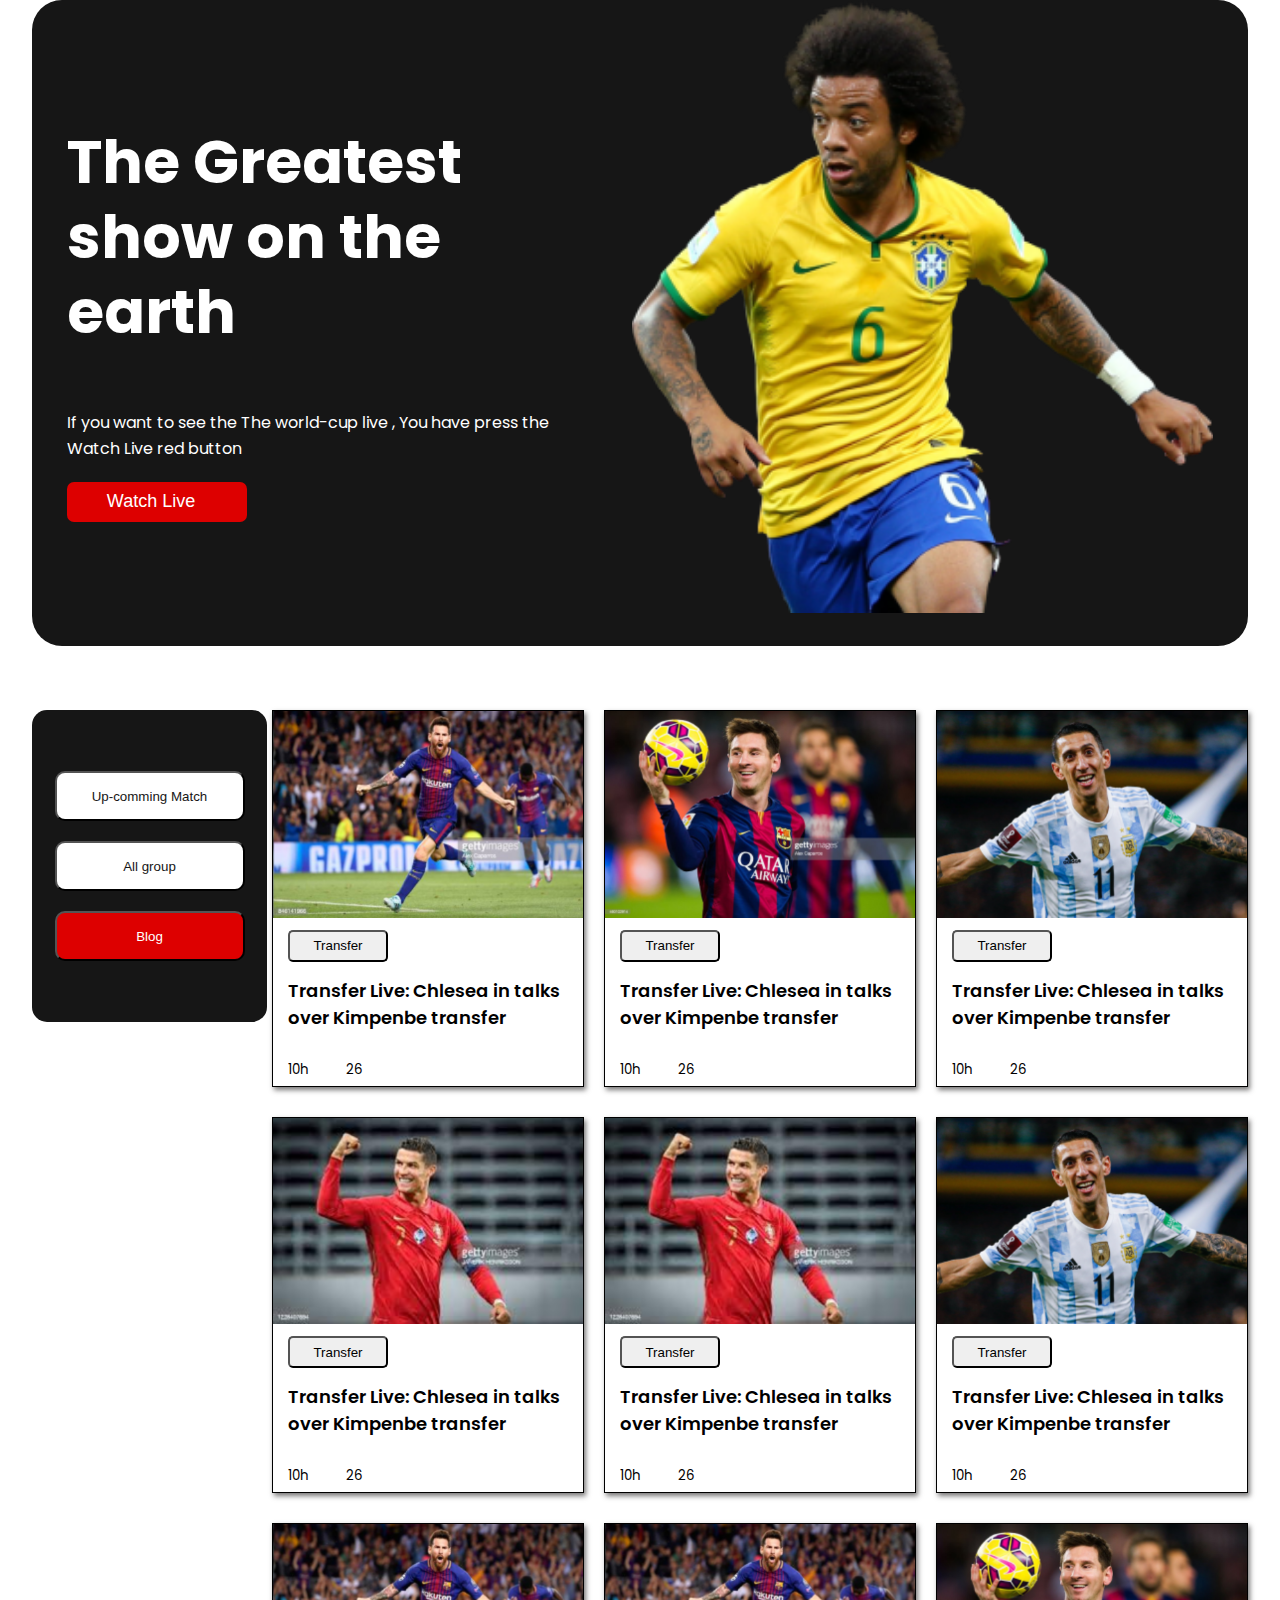
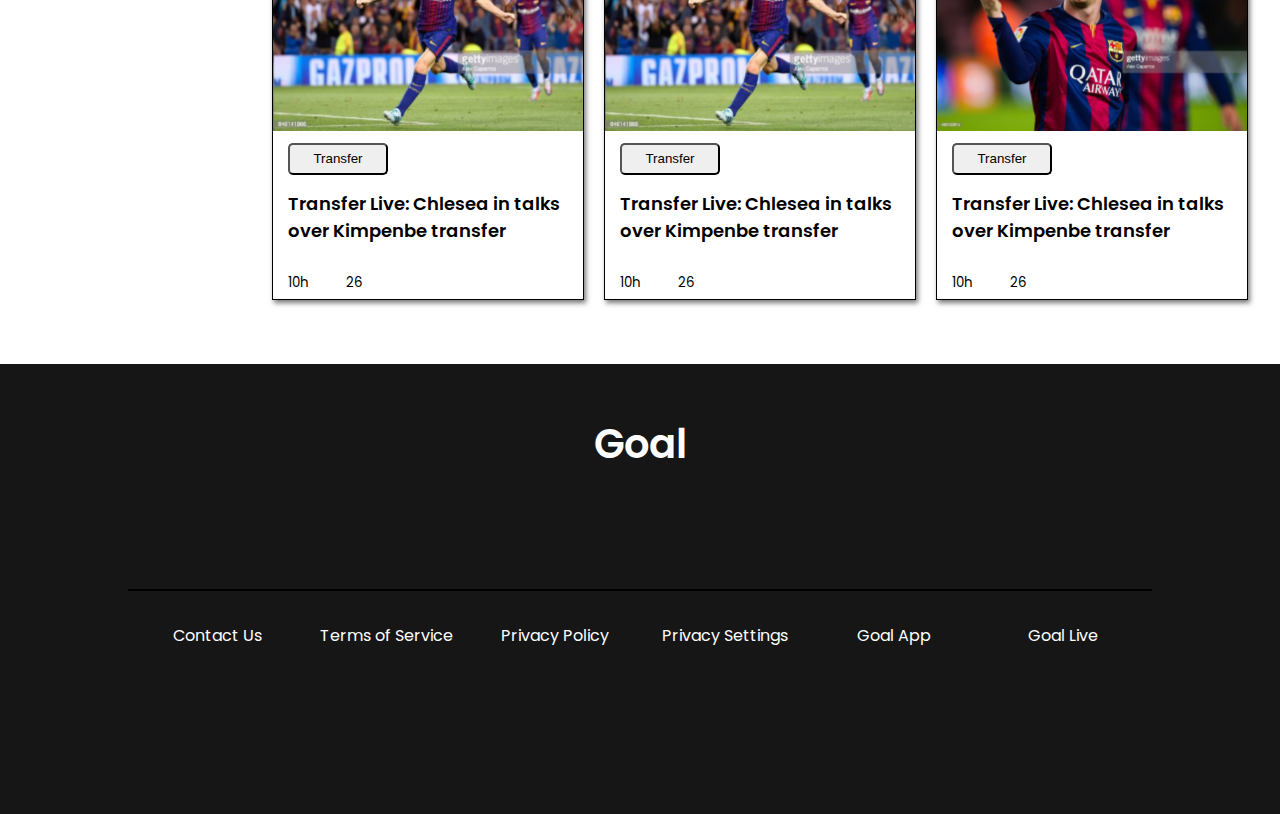
<file: index.html>
<!DOCTYPE html>
<html lang="en">

<head>
  <meta charset="UTF-8" />
  <meta http-equiv="X-UA-Compatible" content="IE=edge" />
  <meta name="viewport" content="width=device-width, initial-scale=1.0" />
  <title> Fifa World Cup</title>
  <link rel="icon" type="icon" href="favicon/football-regular-24.png">

  <!-- font-awesome cdn link  -->
  <link rel="stylesheet" href="https://cdnjs.cloudflare.com/ajax/libs/font-awesome/6.1.1/css/all.min.css"
    integrity="sha512-KfkfwYDsLkIlwQp6LFnl8zNdLGxu9YAA1QvwINks4PhcElQSvqcyVLLD9aMhXd13uQjoXtEKNosOWaZqXgel0g=="
    crossorigin="anonymous" referrerpolicy="no-referrer" />

  <!-- custom css link  -->
  <link rel="stylesheet" href="Styles/style.css" />

</head>

<body>

  <!-- Header section start here  -->

  <header class="header">
    <div class="banner">
      <article class="left">
        <h1 class="banner-title">The Greatest show on the earth</h1>
        <h3 class="banner-subtitle">
          If you want to see the The world-cup live , You have
          press the Watch Live red button
        </h3>

        <a href="#">
          <button class="watch-live" type="button">Watch Live <i
              class="fa-solid fa-greater-than "></i></button></a>
      </article>

      <article class="right">
        <img class="banner-img" src="Picture/Banner Image.png" alt="Banner Player Image" />
      </article>
    </div>
  </header>
  <!----------- Header section end here  ------------->

  <!------------------ main section start here  ------------>
  <main id="main">
    <div class="container">
      <div class="navbar">
        <a href="match.html" target="blank"><button class="nav-item">Up-comming Match</button></a>
        <a href="#"><button class="nav-item">All group</button></a>
        <a href="#main"><button class="nav-item active">Blog</button></a>
      </div>

      <section class="card-section">
        <div class="card">
          <div class="card-header">
            <img class="player-img" src="Player/messi 1.png" alt="Player Img" />
          </div>
          <div class="card-footer">
            <div class="card-footer-text">
              <button type="button" class="transfer">Transfer</button>
              <h3 class="card-title">
                Transfer Live: Chlesea in talks over Kimpenbe transfer
              </h3>
              <br />
              <div class="time-chat">
                <small class="clock">
                  <i class="fa-regular fa-clock"></i> 10h</small>
                <small class="chat"><input type="text" class="chat-input" />
                  <i class="fa-regular fa-comment-dots"></i> 26</small>
              </div>
            </div>
          </div>
        </div>

        <div class="card">
          <div class="card-header">
            <img class="player-img" src="Player/messi 3.png" alt="Player Img" />
          </div>
          <div class="card-footer">
            <div class="card-footer-text">
              <button type="button" class="transfer">Transfer</button>
              <h3 class="card-title">
                Transfer Live: Chlesea in talks over Kimpenbe transfer
                </h2>
                <br />
                <div class="time-chat">
                  <small class="clock">
                    <i class="fa-regular fa-clock"></i> 10h</small>
                  <small class="chat"><input type="text" class="chat-input" />
                    <i class="fa-regular fa-comment-dots"></i> 26</small>
                </div>
            </div>
          </div>
        </div>

        <div class="card">
          <div class="card-header">
            <img class="player-img" src="Player/dimaria.png" alt="Player Img" />
          </div>
          <div class="card-footer">
            <div class="card-footer-text">
              <button type="button" class="transfer">Transfer</button>
              <h3 class="card-title">
                Transfer Live: Chlesea in talks over Kimpenbe transfer
              </h3>
              <br />
              <div class="time-chat">
                <small class="clock">
                  <i class="fa-regular fa-clock"></i> 10h</small>

                <small class="chat"><input type="text" class="chat-input" />
                  <i class="fa-regular fa-comment-dots"></i> 26</small>
              </div>
            </div>
          </div>
        </div>

        <div class="card">
          <div class="card-header">
            <img class="player-img" src="Player/barcelona 2.png" alt="Player Img" />
          </div>
          <div class="card-footer">
            <div class="card-footer-text">
              <button type="button" class="transfer">Transfer</button>
              <h3 class="card-title">
                Transfer Live: Chlesea in talks over Kimpenbe transfer
              </h3>
              <br />
              <div class="time-chat">
                <small class="clock">
                  <i class="fa-regular fa-clock"></i> 10h</small>
                <small class="chat"><input type="text" class="chat-input" />
                  <i class="fa-regular fa-comment-dots"></i> 26</small>
              </div>
            </div>
          </div>
        </div>

        <div class="card">
          <div class="card-header">
            <img class="player-img" src="Player/barcelona 2.png" alt="Player Img" />
          </div>
          <div class="card-footer">
            <div class="card-footer-text">
              <button type="button" class="transfer">Transfer</button>
              <h3 class="card-title">
                Transfer Live: Chlesea in talks over Kimpenbe transfer
                </h2>
                <br />
                <div class="time-chat">
                  <small class="clock">
                    <i class="fa-regular fa-clock"></i> 10h</small>
                  <small class="chat"><input type="text" class="chat-input" />
                    <i class="fa-regular fa-comment-dots"></i> 26</small>
                </div>
            </div>
          </div>
        </div>

        <div class="card">
          <div class="card-header">
            <img class="player-img" src="Player/dimaria.png" alt="Player Img" />
          </div>
          <div class="card-footer">
            <div class="card-footer-text">
              <button type="button" class="transfer">Transfer</button>
              <h3 class="card-title">
                Transfer Live: Chlesea in talks over Kimpenbe transfer
              </h3>
              <br />
              <div class="time-chat">
                <small class="clock">
                  <i class="fa-regular fa-clock"></i> 10h</small>
                <small class="chat"><input type="text" class="chat-input" />
                  <i class="fa-regular fa-comment-dots"></i> 26</small>
              </div>
            </div>
          </div>
        </div>

        <div class="card">
          <div class="card-header">
            <img class="player-img" src="Player/messi 1.png" alt="Player Img" />
          </div>
          <div class="card-footer">
            <div class="card-footer-text">
              <button type="button" class="transfer">Transfer</button>
              <h3 class="card-title">
                Transfer Live: Chlesea in talks over Kimpenbe transfer
              </h3>
              <br />
              <div class="time-chat">
                <small class="clock">
                  <i class="fa-regular fa-clock"></i> 10h</small>
                <small class="chat"><input type="text" class="chat-input" />
                  <i class="fa-regular fa-comment-dots"></i> 26</small>
              </div>
            </div>
          </div>
        </div>

        <div class="card">
          <div class="card-header">
            <img class="player-img" src="Player/messi 1.png" alt="Player Img" />
          </div>
          <div class="card-footer">
            <div class="card-footer-text">
              <button type="button" class="transfer">Transfer</button>
              <h3 class="card-title">
                Transfer Live: Chlesea in talks over Kimpenbe transfer
                </h2>
                <br />
                <div class="time-chat">
                  <small class="clock">
                    <i class="fa-regular fa-clock"></i> 10h</small>
                  <small class="chat">
                    <input type="text" class="chat-input" />
                    <i class="fa-regular fa-comment-dots"></i> 26</small>
                </div>
            </div>
          </div>
        </div>

        <div class="card">
          <div class="card-header">
            <img class="player-img" src="Player/messi 3.png " alt="Player Img" />
          </div>
          <div class="card-footer">
            <div class="card-footer-text">
              <button type="button" class="transfer">Transfer</button>
              <h3 class="card-title">
                Transfer Live: Chlesea in talks over Kimpenbe transfer
              </h3>
              <br />
              <div class="time-chat">
                <small class="clock">
                  <i class="fa-regular fa-clock"></i> 10h</small>
                <small class="chat"><input type="text" class="chat-input" />
                  <i class="fa-regular fa-comment-dots"></i> 26</small>
              </div>
            </div>
          </div>
        </div>
      </section>
    </div>
  </main>
  <!------------------ main section end here  ------------>

  <!--------------footer section start here  ------------>
  <footer id="footer">
    <div class="footer-container">
      <div class="footer-top">
        <p class="footer-title">Goal</p>
      </div>

      <div class="footer-bottom">

        <div class="link"><a href="#">Contact Us</a></div>
        <div class="link"><a href="#">Terms of Service</a></div>
        <div class="link"><a href="#">Privacy Policy</a></div>
        <div class="link"><a href="#">Privacy Settings</a></div>
        <div class="link"><a href="#">Goal App</a></div>
        <div class="link"><a href="#">Goal Live</a></div>


      </div>
    </div>
  </footer>

  <!--------------footer section end here  ------------>


</body>

</html>
</file>
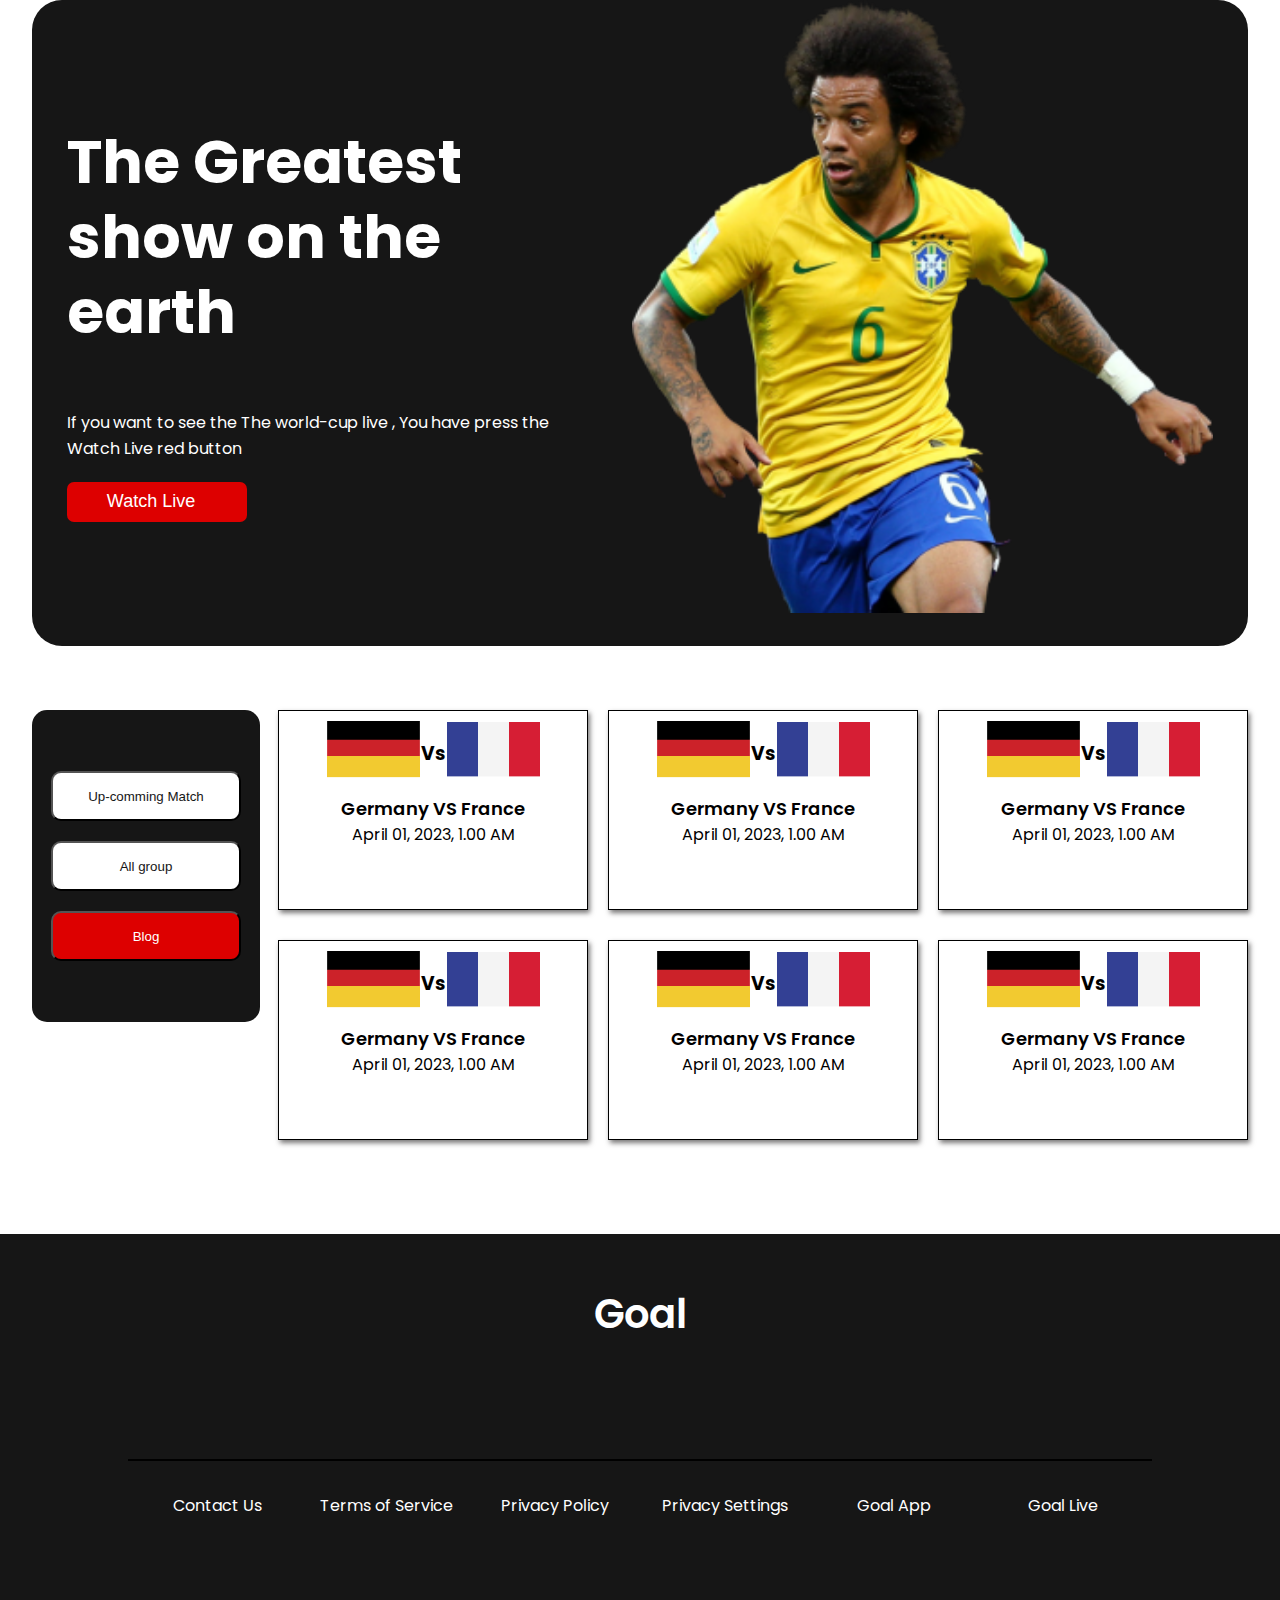
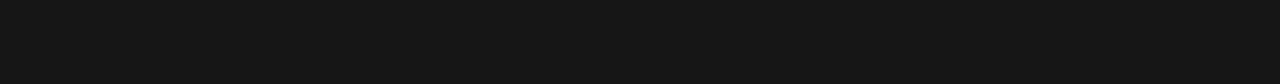
<file: match.html>
<!DOCTYPE html>
<html lang="en">
<head>
    <meta charset="UTF-8">
    <meta http-equiv="X-UA-Compatible" content="IE=edge">
    <meta name="viewport" content="width=device-width, initial-scale=1.0">
    <title> Fifa World Cup </title>
    <!-- favicon link  -->
    <link rel="icon" type="icon" href="favicon/football-regular-24.png">
    <!-- fontawesome cdn link  -->
    <link
    rel="stylesheet"
    href="https://cdnjs.cloudflare.com/ajax/libs/font-awesome/6.1.1/css/all.min.css"
    integrity="sha512-KfkfwYDsLkIlwQp6LFnl8zNdLGxu9YAA1QvwINks4PhcElQSvqcyVLLD9aMhXd13uQjoXtEKNosOWaZqXgel0g=="
    crossorigin="anonymous"
    referrerpolicy="no-referrer" />

    <!-- custom css link  -->
    <link rel="stylesheet" href="Styles/match.css">

</head>
<body>

    
    <!-- Header section start here  -->

    <header class="header">
      <div class="banner">
        <article class="left">
          <h1 class="banner-title">The Greatest show on the earth</h1>
          <h3 class="banner-subtitle">
             If you want to see the The world-cup live , You have
            press the Watch Live red button
          </h3>

          <a href="#">
            <button class="watch-live" type="button">Watch Live <i class="fa-solid fa-greater-than "></i></button></a
          >
        </article>

        <article class="right">
          <img
            class="banner-img"
            src="Picture/Banner Image.png"
            alt="Banner Player Image"
          />
        </article>
      </div>
    </header>
    <!----------- Header section end here  ------------->


  
      <!------------------ main section start here  ------------>
      <main id="main">
        <div class="container">
          <div class="navbar">
            <a href="#main"><button class="nav-item">Up-comming Match</button></a>
            <a href="#"><button class="nav-item">All group</button></a>
            <a href="index.html"><button class="nav-item active">Blog</button></a>
          </div>
  
    <section class="card-section" >
        <div class="card">
          <div class="card-header">
             <div class="card-header-left">
                <img class="card-left-img" src="Picture/germany Flag.png"
                  alt="Germany flag"/>
                  </div>
                   <div class="card-header-middle">
                    <h3>Vs</h3>
                   </div>
                  <div class="card-header-right">
                 <img  class="card-right-img" src="Picture/Flag.png" alt="franch flag">
                </div>
              </div>
             <div class="card-footer">
          <h3 class="card-title"> Germany VS France </h3>   
          <p class="card-text">April 01, 2023, 1.00 AM</p>   
        </div>
      </div>

        <div class="card">
          <div class="card-header">
             <div class="card-header-left">
                <img class="card-left-img" src="Picture/germany Flag.png"
                  alt="Germany flag"/>
                  </div>
                   <div class="card-header-middle">
                    <h3>Vs</h3>
                   </div>
                  <div class="card-header-right">
                 <img  class="card-right-img" src="Picture/Flag.png" alt="franch flag">
                </div>
              </div>
             <div class="card-footer">
          <h3 class="card-title"> Germany VS France </h3>   
          <p class="card-text">April 01, 2023, 1.00 AM</p>   
        </div>
      </div>

        <div class="card">
          <div class="card-header">
             <div class="card-header-left">
                <img class="card-left-img" src="Picture/germany Flag.png"
                  alt="Germany flag"/>
                  </div>
                   <div class="card-header-middle">
                    <h3>Vs</h3>
                   </div>
                  <div class="card-header-right">
                 <img  class="card-right-img" src="Picture/Flag.png" alt="franch flag">
                </div>
              </div>
             <div class="card-footer">
          <h3 class="card-title"> Germany VS France </h3>   
          <p class="card-text">April 01, 2023, 1.00 AM</p>   
        </div>
      </div>

        <div class="card">
          <div class="card-header">
             <div class="card-header-left">
                <img class="card-left-img" src="Picture/germany Flag.png"
                  alt="Germany flag"/>
                  </div>
                   <div class="card-header-middle">
                    <h3>Vs</h3>
                   </div>
                  <div class="card-header-right">
                 <img  class="card-right-img" src="Picture/Flag.png" alt="franch flag">
                </div>
              </div>
             <div class="card-footer">
          <h3 class="card-title"> Germany VS France </h3>   
          <p class="card-text">April 01, 2023, 1.00 AM</p>   
        </div>
      </div>

        <div class="card">
          <div class="card-header">
             <div class="card-header-left">
                <img class="card-left-img" src="Picture/germany Flag.png"
                  alt="Germany flag"/>
                  </div>
                   <div class="card-header-middle">
                    <h3>Vs</h3>
                   </div>
                  <div class="card-header-right">
                 <img  class="card-right-img" src="Picture/Flag.png" alt="franch flag">
                </div>
              </div>
             <div class="card-footer">
          <h3 class="card-title"> Germany VS France </h3>   
          <p class="card-text">April 01, 2023, 1.00 AM</p>   
        </div>
      </div>

        <div class="card">
          <div class="card-header">
             <div class="card-header-left">
                <img class="card-left-img" src="Picture/germany Flag.png"
                  alt="Germany flag"/>
                  </div>
                   <div class="card-header-middle">
                    <h3>Vs</h3>
                   </div>
                  <div class="card-header-right">
                 <img  class="card-right-img" src="Picture/Flag.png" alt="franch flag">
                </div>
              </div>
             <div class="card-footer">
          <h3 class="card-title"> Germany VS France </h3>   
          <p class="card-text">April 01, 2023, 1.00 AM</p>   
        </div>
      </div>
      
    </section>
  </div>
 </main>
  <!------------------ main section end here  ------------>
  
  <!--------------footer section start here  ------------>
  <footer id="footer">
    <div class="footer-container">
      <div class="footer-top">
        <p class="footer-title">Goal</p>
      </div>
  
      <div class="footer-bottom">
       
          <div class="link"><a href="#">Contact Us</a></div>
          <div class="link"><a href="#">Terms of Service</a></div>
          <div class="link"><a href="#">Privacy Policy</a></div>
          <div class="link"><a href="#">Privacy Settings</a></div>
          <div class="link"><a href="#">Goal App</a></div>
          <div class="link"><a href="#">Goal Live</a></div>
        
  
      </div>
    </div>
  </footer>
    <!--------------footer section end here  ------------>
    
</body>
</html>
</file>
<file: Styles/style.css>
/* google font poppins */
@import url('https://fonts.googleapis.com/css2?family=Poppins:wght@300;500;700&display=swap');

* {
    margin: 0;
    padding:0;
    box-sizing: border-box;
}
body{
    font-family: 'Poppins', sans-serif;
}
html{
    scroll-behavior: smooth;
}

/* ---------------Header section start here---------------  */
.header{
    width: 100%;
    height: auto;
    display: flex;
    justify-content: center;

}
.banner{
   width: 95%;
   height: 646px;
   background: #161616; 
   border-radius: 30px;
   display: flex;
   justify-content: space-evenly;
 
}
.left{
    width: 530px;
    height: 300px;
    position: relative;
    top:10%;
      
}
.banner-title{
    color:#ffffff;
    font-weight: 700;
    font-size: 60px;
    line-height: 75px;
    padding: 1em 0;
}
.banner-subtitle{
    color:#ffffff;
    font-size: 16px;
    font-weight: 400;
    font-style: normal;
    line-height: 26px;
}

.right{
    width: 581px;
    height: 613px;
   

}
.banner-img{
    width: 100%;
    height: 100%;
}
/* watch live buttton  */
.watch-live{
    width: 180px;
    height: 40px;
    border-radius: 7px;
    background-color: #DD0000;
    border:none;
    color:#ffffff;
    font-size: 18px;
    margin-top: 20px;
    font-weight: 500;

}
.fa-greater-than{
   font-size: 18px;
   font-weight: normal;
   padding:0 6px;
}
/* ------------Header section end here------------  */


/*------------ Main section start here------------- */
#main{
    width: 100%;
    height: auto;
    margin:4rem 0;
    display: flex;
    justify-content: center;
}
.container{
    width: 95%;
    height: auto;
    display: flex;
    
    justify-content: space-between;
}
 
/* left side navbar */
.navbar{
    width: 312px;
    height: 312px;
    background-color: #161616;
    border-radius: 15px;
    display: flex;
    flex-direction: column;
    justify-content: center;
    align-items: center;
    margin-right: 5px;
   
}

.nav-item{
    width: 190px;
    height: 50px;
    background-color: #ffffff;
    color:#161616;
    border-radius: 10px;
    cursor: pointer;
    transition: all .2s ease-in-out;
    margin:10px 0;

}
.nav-item:hover{
    background-color: #DD0000;
}
.nav-item.active{
    background-color:#DD0000;
    color: #ffffff;
}
.nav-item.active:hover{
    background-color:rgb(243, 55, 55);
    color:blue;
}

/* main > card section start here  */
.card-section{
    display: grid;
    grid-template-columns:repeat(3,312px);
    grid-template-rows:repeat(3,auto);
    grid-column-gap: 20px;
    grid-row-gap: 30px;    
}
.card{
  
    border:1px solid black;
    box-shadow: 2px 3px 5px rgba(33, 32, 32, 0.606);
    cursor: pointer;
    transition: all .1s ease;
}
.card:hover{
    
    box-shadow:2px 4px 6px 8px rgba(18, 15, 15, 0.358);
   
}
.player-img{
    width: 100%;
    height: 50%;
}
.card-footer{
    padding: 5px 15px;
    
}
.transfer{
    width: 100px;
    height: 32px;
    border-radius: 5px;
    cursor:pointer ;
}
.transfer:hover{
    background-color: #DD0000;
}
.chat-intput{
    border: none;

}
input.chat-input {
    border:none;
    width:30px 
}
.card-title{
   font-size: 18px;
   font-weight: 600;
   line-height: 27px;
   padding-top: 15px;
}
/*------------ Main section end  here------------- */

/* -------------footer section start here--------  */
#footer{
   width: 100%;
   height: 50vh;
   background-color:#161616;
   margin-top: 3rem;
   display: flex;
   justify-content: center;
 
}
.footer-container{
    width: 80%;
    height: 100%;
    
}

.footer-top{
  position: relative;
  top:50px;
  width: 100%;
  height: 50%;

}
.footer-bottom{
 width: 100%;
 height: 50%;
 padding-top: 2em;

}
 
.footer-title{
    font-size: 40px;
    font-weight: 600;
    color:#ffffff;
    text-align: center;

}
.footer-bottom {
  display: flex;
  flex-wrap: wrap;
  justify-content: space-evenly;
  border-top: 2px solid ;

}
.link a{
    text-decoration: none;
    cursor: pointer;
    transition: all .2s ease-in-out;
    color:#ffffff;
    padding: 10px;
}
.link a:hover{
    text-decoration: underline;
    color:blue;
}

.link{
   width: 160px;
   height: 35px;
   text-align: center;
   cursor: pointer;
}

/* -------------footer section end here--------  */


 /*=============================================== 
       media query resoponsive layout
 ==================================================  */

 /*------ tablet screen view-----  */
 @media screen and (min-width:768px) and (max-width:1200px){
    /* heder section start here  */
    .header{
        width: 100%;
        height: 100%;
        display: flex;
        justify-content:center;
        
    }
    .banner{
       width: 80%;
       height: 646px;
    }
    article.left {
        width: 500px;
        height: auto;
        text-align: center;
    }
    
    h1.banner-title {
        font-size: 42px;
        line-height: 50px;
        padding: 32px 10px 15px 10px;
    }
    
    h3.banner-subtitle {
        padding: 10px;
    }
    
    button.watch-live {
        margin-left: 10px;
    }
    article.left {
        width: 500px;
        height: 600px;
    }
    
    h1.banner-title {
        font-size: 45px;
        line-height: 50px;
        padding: 32px 10px 15px 10px;
    }
    
    h3.banner-subtitle {
        padding: 10px;
    }
    button.watch-live {
        margin-left: 10px;
    }
    
    article.right {
        width: 550px;
        height: 600px;
    }

    /* main and card section start here  */
   .container {
    display: inline;
    width: 80%;
   }

  .navbar {
    display: flex;
    width: 100%;
    flex-direction: row;
    height: 100px;
    margin: 10px 0;
    background-color: none;
   }
   .navbar {
    background: #ffffff;
    justify-content: space-evenly;
    border-radius: 0;
}

button.nav-item {
    background: oldlace;
}
section.card-section {
    display: grid;
    grid-template-columns: repeat(2,1fr);
}
 }
  /*------ tablet screen view responsive end here-----  */


  /* mobile screen 767px responsive start from here   */
  @media (max-width:767px){
    /* header section start here  */
        .header{
            width: 100%;
            height: auto;
            display: flex;
            justify-content:center;
            
        }
        .banner{
        width: 80%;
        height: 600px;
        display: flex;
        flex-direction: column;
        height: auto;
        align-items: center;
    }
      article.left {
        text-align:center;
        padding: 0;
        width: 75%;
        position: relative;
        top: 0px;
        height: auto;
        overflow: hidden;
    }
   
    h1.banner-title {
        padding: 22px 10px 10px 10px;
        line-height: 35px;
        font-size: 28px;
    }

    h3.banner-subtitle {
        font-size: 16px;
        padding: 0 10px;
    }

    button.watch-live {
        margin-top: 8px;
        width: 127px;
        font-size: 16px;
    }

    article.right {
        width: 65%;
        height: auto;
        margin-top: 15px;
    }

    /* main card section start here  */

    section.card-section {
        display: grid;
        grid-template-columns: repeat(2,1fr);
    }

    .container {
        width: 80%;
        display: flex;
        flex-direction: column;
    }

    button.nav-item {
        background: rgb(242, 241, 239);
    } 
    
    section.card-section {
        display: grid;
        grid-template-columns: 1fr;
    }

    .navbar {

        position: relative;
        margin: 0 auto;
        height: 200px;
        width: 100%;
        background: #ffffff;
        justify-content: space-evenly;
        border-radius: 0;
    }
    button.nav-item {
        width: 200px;
        height: 37px;
        margin: 0;
    }

    /* footer section start here  */
    .footer-bottom {
        display: grid;
        justify-content: center;
        grid-gap: 3px;
        margin-top: 73px;
    }
    
    footer#footer {
        height: auto;
    }
}
</file>
<file: Styles/match.css>
/* google font poppins */
@import url('https://fonts.googleapis.com/css2?family=Poppins:wght@300;500;700&display=swap');

* {
    margin: 0;
    padding:0;
    box-sizing: border-box;
}
body{
    font-family: 'Poppins', sans-serif;
}
html{
    scroll-behavior: smooth;
}

/* ---------------Header section start here---------------  */
.header{
    width: 100%;
    height: auto;
    display: flex;
    justify-content: center;

}
.banner{
   width: 95%;
   height: 646px;
   background: #161616; 
   border-radius: 30px;
   display: flex;
   justify-content: space-evenly;
 
}
.left{
    width: 530px;
    height: 300px;
    position: relative;
    top:10%;
      
}
.banner-title{
    color:#ffffff;
    font-weight: 700;
    font-size: 60px;
    line-height: 75px;
    padding: 1em 0;
}
.banner-subtitle{
    color:#ffffff;
    font-size: 16px;
    font-weight: 400;
    font-style: normal;
    line-height: 26px;
}

.right{
    width: 581px;
    height: 613px;
   

}
.banner-img{
    width: 100%;
    height: 100%;
}
/* watch live buttton  */
.watch-live{
    width: 180px;
    height: 40px;
    border-radius: 7px;
    background-color: #DD0000;
    border:none;
    color:#ffffff;
    font-size: 18px;
    margin-top: 20px;
    font-weight: 500;

}
.fa-greater-than{
   font-size: 18px;
   font-weight: normal;
   padding:0 6px;
}
/* ------------Header section end here------------  */


/*------------ Main section start here------------- */
#main{
    width: 100%;
    height: auto;
    margin:4rem 0;
    display: flex;
    justify-content: center;
}
.container{
    width: 95%;
    height: auto;
    display: flex;
    justify-content: space-between;
}
 
/* left side navbar */
.navbar{
    width: 312px;
    height: 312px;
    background-color: #161616;
    border-radius: 15px;
    display: flex;
    flex-direction: column;
    justify-content: center;
    align-items: center;
     margin-right: 18px;

   
}

.nav-item{
    width: 190px;
    height: 50px;
    background-color: #ffffff;
    color:#161616;
    border-radius: 10px;
    cursor: pointer;
    transition: all .2s ease-in-out;
    margin:10px 0;

}
.nav-item:hover{
    background-color: #DD0000;
}
.nav-item.active{
    background-color:#DD0000;
    color: #ffffff;
}
.nav-item.active:hover{
    background-color:rgb(243, 55, 55);
    color:blue;
}

/* main > card section start here  */
.card-section{
    display: grid;
    grid-template-columns:repeat(3,310px);
    grid-template-rows:repeat(3,auto);
    grid-column-gap: 20px;
    grid-row-gap: 30px;    
}
.card{
  
    border:1px solid black;
    box-shadow: 2px 3px 5px rgba(33, 32, 32, 0.606);
    cursor: pointer;
    transition: all .1s ease;
}
.card:hover{
    
    box-shadow:2px 4px 6px 8px rgba(18, 15, 15, 0.358);
   
}
.card-header {
    display: flex;
    justify-content: center;
    align-items: center;
    position: relative;
    top: 10px;
}

.card-footer {
    text-align: center;
    padding: 1.5rem;
}

.card {
    height:200px;;
}

.card-footer{
    padding: 5px 15px;
    
}
.transfer{
    width: 100px;
    height: 32px;
    border-radius: 5px;
    cursor:pointer ;
}
.transfer:hover{
    background-color: #DD0000;
}
.chat-intput{
    border: none;

}
input.chat-input {
    border:none;
    width:30px 
}
.card-title{
   font-size: 18px;
   font-weight: 600;
   line-height: 27px;
   padding-top: 15px;
}
/*------------ Main section end  here------------- */

/* -------------footer section start here--------  */
#footer{
   width: 100%;
   height: 50vh;
   background-color:#161616;
   margin-top: 3rem;
   display: flex;
   justify-content: center;
 
}
.footer-container{
    width: 80%;
    height: 100%;
    
}

.footer-top{
  position: relative;
  top:50px;
  width: 100%;
  height: 50%;

}
.footer-bottom{
 width: 100%;
 height: 50%;
 padding-top: 2em;

}
 
.footer-title{
    font-size: 40px;
    font-weight: 600;
    color:#ffffff;
    text-align: center;

}
.footer-bottom {
  display: flex;
  flex-wrap: wrap;
  justify-content: space-evenly;
  border-top: 2px solid ;

}
.link a{
    text-decoration: none;
    cursor: pointer;
    transition: all .2s ease-in-out;
    color:#ffffff;
    padding: 10px;
}
.link a:hover{
    text-decoration: underline;
    color:blue;
}

.link{
   width: 160px;
   height: 35px;
   text-align: center;
   cursor: pointer;
}

/* -------------footer section end here--------  */


 /*=============================================== 
       media query resoponsive layout
 ==================================================  */

 /*------ tablet screen view-----  */
 @media screen and (min-width:768px) and (max-width:1200px){
    /* heder section start here  */
    .header{
        width: 100%;
        height: 100%;
        display: flex;
        justify-content:center;
        
    }
    .banner{
       width: 85%;
       height: 646px;
    }
    article.left {
        width: 500px;
        height: auto;
        text-align: center;
    }
    
    h1.banner-title {
        font-size: 42px;
        line-height: 50px;
        padding: 32px 10px 15px 10px;
    }
    
    h3.banner-subtitle {
        padding: 10px;
    }
    
    button.watch-live {
        margin-left: 10px;
    }
    article.left {
        width: 500px;
        height: 600px;
    }
    
    h1.banner-title {
        font-size: 45px;
        line-height: 50px;
        padding: 32px 10px 15px 10px;
    }
    
    h3.banner-subtitle {
        padding: 10px;
    }
    button.watch-live {
        margin-left: 10px;
    }
    
    article.right {
        width: 550px;
        height: 600px;
    }

    /* main and card section start here  */
    .container {
        display: flex;
        flex-direction: column;
        width: 85%;
        justify-content: center;
        height: auto;
    }
    
    .navbar {
        width: 100%;
        display: flex;
        flex-direction: row;
        height: 100px;
        background: white;
        justify-content: space-around;
    }
    
    section.card-section {
        display: grid;
        grid-template-columns: repeat(2,1fr);
    }
    
    .card-header {
        display: flex;
        width: 100%;
        justify-content: space-evenly;
        align-items: center;
        height: auto
    }
    img.card-left-img {
        width: 140px;
    }
    
    img.card-right-img {
        width: 140px;
    }
    .card-footer {
        text-align: center;
    }
        /* main and card section end here  */

 }
  /*------ tablet screen view responsive end here-----  */


  /* mobile screen 767px responsive start from here   */
  @media (max-width:767px){
    /* header section start here  */
        .header{
            width: 100%;
            height: auto;
            display: flex;
            justify-content:center;
            
        }
        .banner{
        width: 80%;
        height: 600px;
        display: flex;
        flex-direction: column;
        height: auto;
        align-items: center;
    }
      article.left {
        text-align:center;
        padding: 0;
        width: 75%;
        position: relative;
        top: 0px;
        height: auto;
        overflow: hidden;
    }
   
    h1.banner-title {
        padding: 22px 10px 10px 10px;
        line-height: 35px;
        font-size: 28px;
    }

    h3.banner-subtitle {
        font-size: 16px;
        padding: 0 10px;
    }

    button.watch-live {
        margin-top: 8px;
        width: 127px;
        font-size: 16px;
    }

    article.right {
        width: 65%;
        height: auto;
        margin-top: 15px;
    }

    /* main card section start here  */
    .container {
        display: flex;
        flex-direction: column;
        width: 80%;
        justify-content: center;
        align-items: center;
    }
    
    section.card-section {
        display: grid;
        margin-top: 10px;
        width: 100%;
        grid-template-columns: 1fr;
    }
    
    .navbar {
        width: 100%;
        padding: 0;
        margin: 0;
        height: auto;
        background-color: #ffffff;
        
    }
    
    .card-header {
        width: 100%;
        justify-content: space-evenly;
        display: flex;
        align-items: center;
    }
    
    .card-header {
        display: flex;
        justify-content: center;
        position: relative;
        top: 20px;
    }
    
    .card-footer {
        text-align: center;
    }

    /* footer section start here  */
    .footer-bottom {
        display: grid;
        justify-content: center;
        grid-gap: 3px;
        margin-top: 73px;
    }
    
    footer#footer {
        height: auto;
    }
      /* footer section start here  */
}

 /* mobile screen 767px responsive end  here   */
</file>
